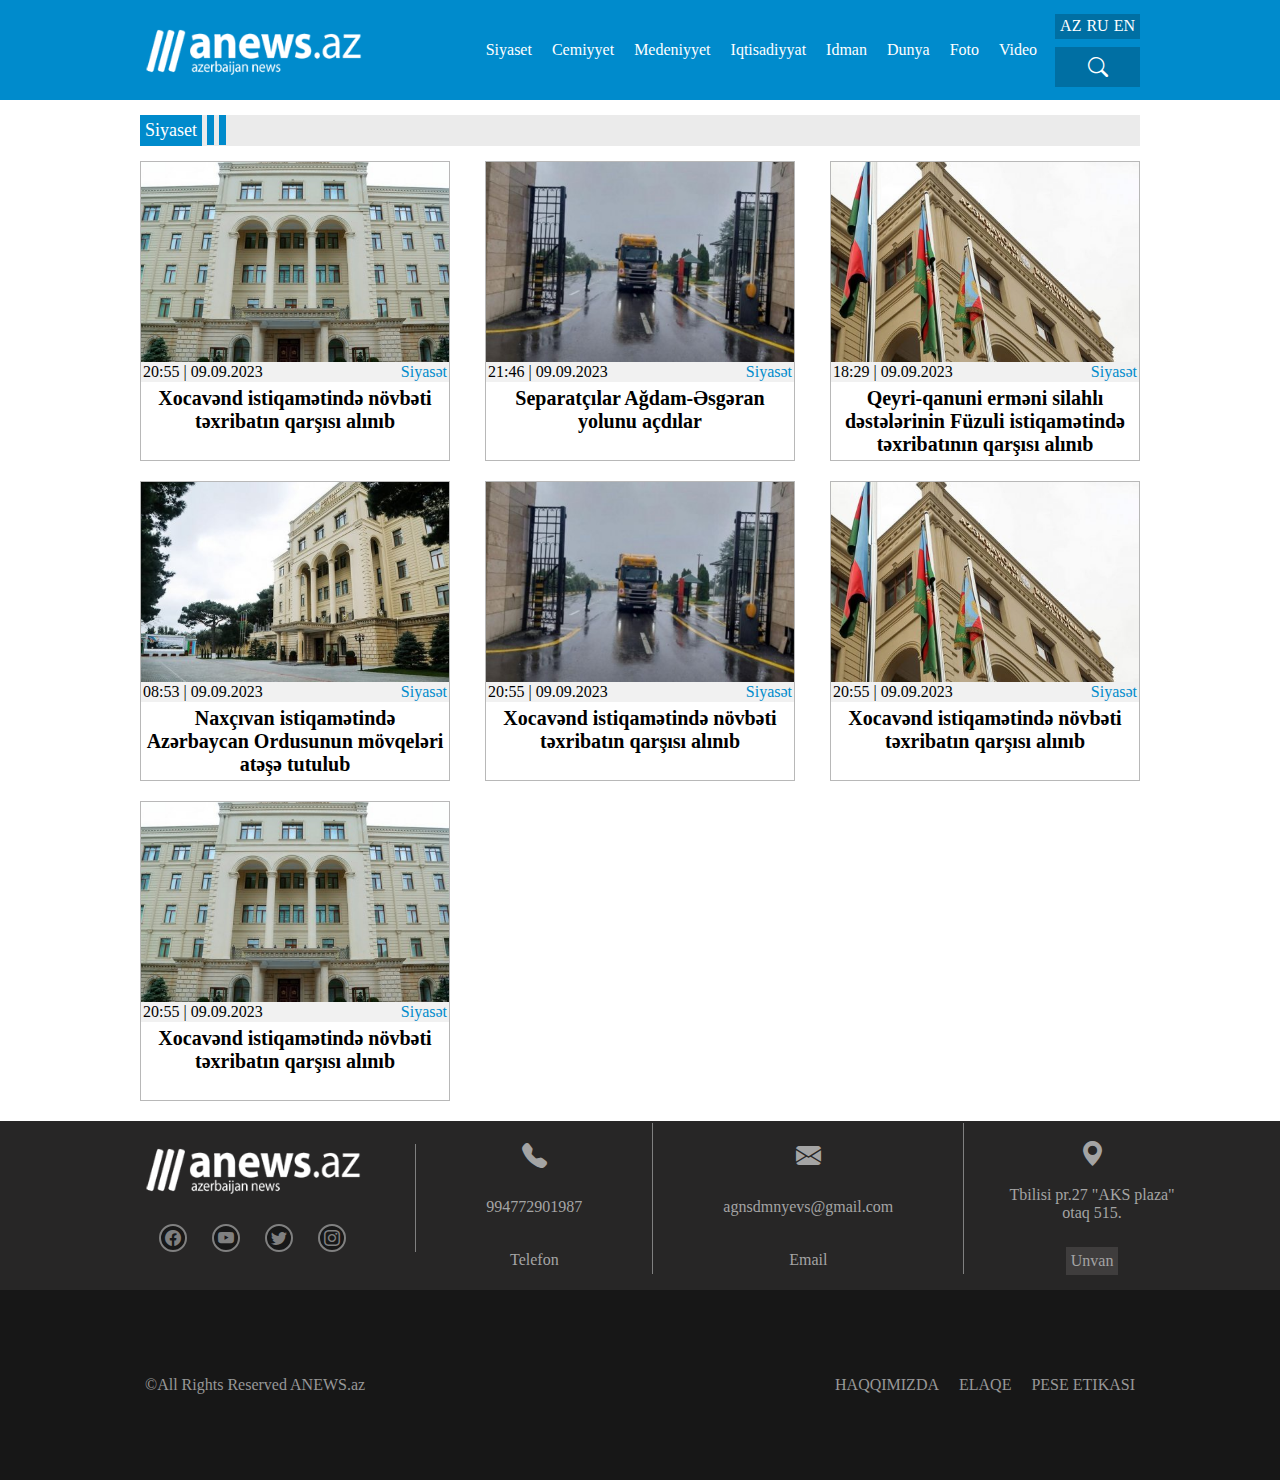
<file: anews/index.html>
<!DOCTYPE html <link rel="stylesheet" href="https://cdn.jsdelivr.net/npm/bootstrap-icons@1.10.5/font/bootstrap-icons.css">
<html lang="en">
<head>
    <meta charset="UTF-8">
    <meta name="viewport" content="width=device-width, initial-scale=1.0">
    <title>anews.az</title>
    <link rel="stylesheet" href="style.css">
    <link rel="stylesheet" href="https://cdn.jsdelivr.net/npm/bootstrap-icons@1.10.5/font/bootstrap-icons.css">
   
</head>
<body>
    <!-- Header start -->
    <header>
        <div class="headercontainer">
            <div class="leftheader">
                <img src="img/logo.png" alt="">
            </div>
            <div class="rightheader">
                <nav>
                    <ul>
                        <li>Siyaset</li>
                        <li>Cemiyyet</li>
                        <li>Medeniyyet</li>
                        <li>Iqtisadiyyat</li>
                        <li>Idman</li>
                        <li>Dunya</li>
                        <li>Foto</li>
                        <li>Video</li>
                    </ul>
                    <i class="bi bi-list"></i>
                </nav>
                <div class="logos">
                    <div class="az">
                        <div>AZ</div>
                        <div>RU</div>
                        <div>EN</div>
                    </div>
                    <div class="logo">
                        <i class="bi bi-search"></i>
                    </div>
                </div>
            </div>
             
        </div>
    </header>
    <!-- Header end -->



    <!-- Main start -->
    <main>
        <section>
            <div class="SectionHead">
                <div class="tittle">Siyaset</div>
                <div class="line"></div>
                <div class="line"></div>
            </div>
        </section>
        <section id="allbox">
            <a href="details.html">
                <div class="box">
                    <div class="imgbox">
                        <img src="img/img1.jpg" alt="">
                    </div>
                    <div class="centebox">
                        <div class="time">20:55 | 09.09.2023</div>
                        <div class="text1">Siyasət</div>
                    </div>
                    <div class="boxtitle1">
                        Xocavənd istiqamətində növbəti təxribatın qarşısı alınıb
                    </div>
                </div>
            </a>
            
            <div class="box">
                <div class="imgbox">
                    <img src="img/img2.jpg" alt="">
                </div>
                <div class="centebox">
                    <div class="time">21:46 | 09.09.2023</div>
                    <div class="text1">Siyasət</div>
                </div>
                <div class="boxtitle1">
                    Separatçılar Ağdam-Əsgəran yolunu açdılar
                </div>
            </div>
            <div class="box">
                <div class="imgbox">
                    <img src="img/img3.jpg" alt="">
                </div>
                <div class="centebox">
                    <div class="time">18:29 | 09.09.2023</div>
                    <div class="text1">Siyasət</div>
                </div>
                <div class="boxtitle1">
                    Qeyri-qanuni erməni silahlı dəstələrinin Füzuli istiqamətində təxribatının qarşısı alınıb
                
                </div>
            </div>
            <div class="box">
                <div class="imgbox">
                    <img src="img/img4.jpg" alt="">
                </div>
                <div class="centebox">
                    <div class="time">08:53 | 09.09.2023</div>
                    <div class="text1">Siyasət</div>
                </div>
                <div class="boxtitle1">
                    Naxçıvan istiqamətində Azərbaycan Ordusunun mövqeləri atəşə tutulub
                </div>
            </div>
            <div class="box">
                <div class="imgbox">
                    <img src="img/img2.jpg" alt="">
                </div>
                <div class="centebox">
                    <div class="time">20:55 | 09.09.2023</div>
                    <div class="text1">Siyasət</div>
                </div>
                <div class="boxtitle1">
                    Xocavənd istiqamətində növbəti təxribatın qarşısı alınıb
                </div>
            </div>
            <div class="box">
                <div class="imgbox">
                    <img src="img/img3.jpg" alt="">
                </div>
                <div class="centebox">
                    <div class="time">20:55 | 09.09.2023</div>
                    <div class="text1">Siyasət</div>
                </div>
                <div class="boxtitle1">
                    Xocavənd istiqamətində növbəti təxribatın qarşısı alınıb
                </div>
            </div>
            <div class="box">
                <div class="imgbox">
                    <img src="img/img1.jpg" alt="">
                </div>
                <div class="centebox">
                    <div class="time">20:55 | 09.09.2023</div>
                    <div class="text1">Siyasət</div>
                </div>
                <div class="boxtitle1">
                    Xocavənd istiqamətində növbəti təxribatın qarşısı alınıb
                </div>
            </div>
        </section>
        <section id="footer">
            <div class="contafooter">
                <div class="footeritems">
                    <div class="footeritemss">
                        <div class="footerimg">
                            <img src="img/logo (1).png" alt="">
                        </div>
                        <div class="footericon">
                            <i class="bi bi-facebook"></i>
                            <i class="bi bi-youtube"></i>
                            <i class="bi bi-twitter"></i>
                            <i class="bi bi-instagram"></i>
                        </div>
                    </div>
                </div>
                <div class="footeritems">
                    <div class="footeritem">
                    <i class="bi bi-telephone-fill"></i>
                    <div>994772901987 </div>
                    <div class="text">Telefon</div>
                 </div>
                    
                </div>
                <div class="footeritems">
                    <div class="footeritem">
                        <i class="bi bi-envelope-fill"></i>
                        <div >agnsdmnyevs@gmail.com </div>
                        <div class="text">Email</div>
                    </div>
                </div>
                <div class="footeritems1">
                    <i class="bi bi-geo-alt-fill"></i>
                    <div class="text23">Tbilisi pr.27 "AKS plaza" otaq 515.</div> 
                    <div class="text11">Unvan</div>
                </div>
            </div>
            <section id="footerend">
                    <div class="contafooterend">
                        <div class="leftend">
                            ©All Rights Reserved ANEWS.az
                        </div>
                        <div class="footerright">
                            <div>HAQQIMIZDA</div>
                            <div>ELAQE</div>
                            <div>PESE ETIKASI</div>
                        </div>
                    </div>
            </section>
           
           
        
        </section>
    </main>

    
    <!-- Main end -->
</body>
</html>
</file>
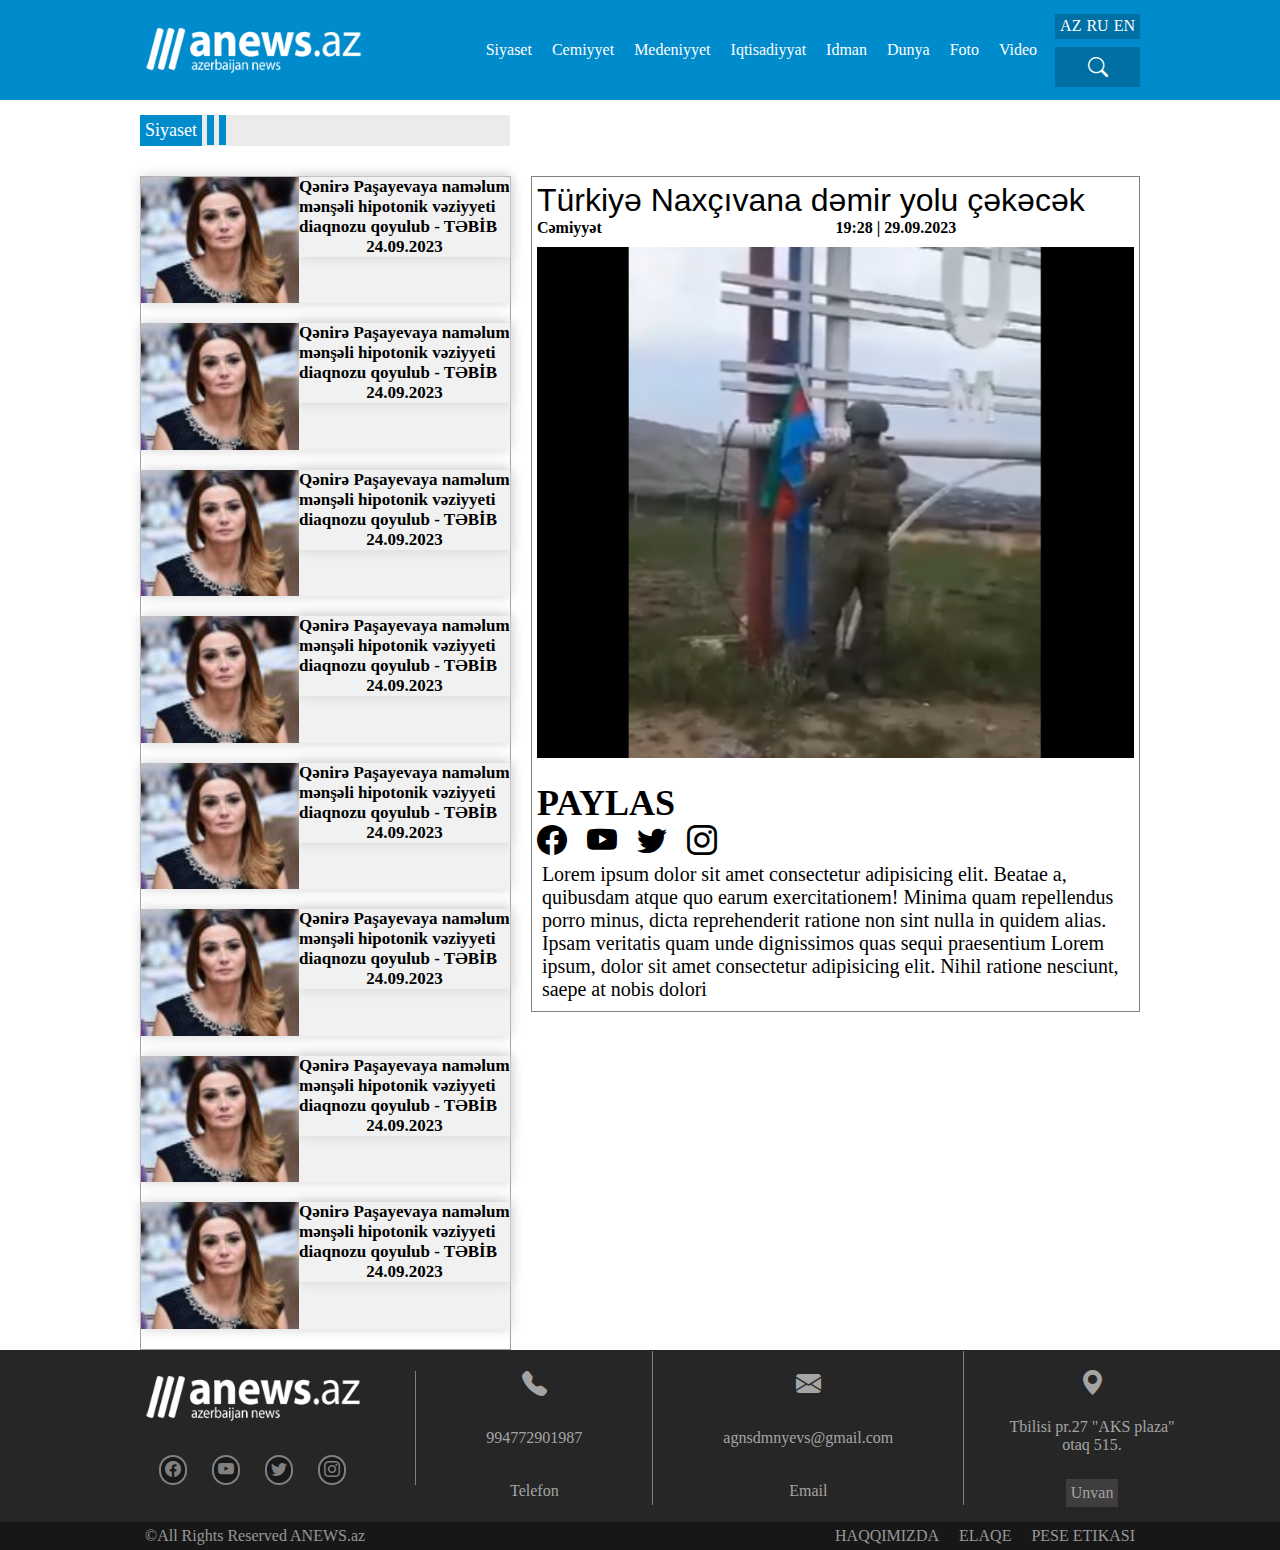
<file: anews/details.html>
<!DOCTYPE html>
<html lang="en">
<head>
    <meta charset="UTF-8">
    <meta name="viewport" content="width=device-width, initial-scale=1.0">
    <title>Document</title>
    <link rel="stylesheet" href="style.css">
    <link rel="stylesheet" href="https://cdn.jsdelivr.net/npm/bootstrap-icons@1.10.5/font/bootstrap-icons.css">
</head>
<body>
    
    <header>
        <div class="headercontainer">
            <div class="leftheader">
                <img src="img/logo.png" alt="">
            </div>
            <div class="rightheader">
                <nav>
                    <ul>
                        <li>Siyaset</li>
                        <li>Cemiyyet</li>
                        <li>Medeniyyet</li>
                        <li>Iqtisadiyyat</li>
                        <li>Idman</li>
                        <li>Dunya</li>
                        <li>Foto</li>
                        <li>Video</li>
                    </ul>
                    <i class="bi bi-list"></i>
                </nav>
                <div class="logos">
                    <div class="az">
                        <div>AZ</div>
                        <div>RU</div>
                        <div>EN</div>
                    </div>
                    <div class="logo">
                        <i class="bi bi-search"></i>
                    </div>
                </div>
            </div>
             
        </div>
    </header> 
    <main>
        <section>
            <div class="sectionheadr">
                <div class="SectionHeadx">
                    <div class="tittle">Siyaset</div>
                    <div class="line"></div>
                    <div class="line"></div>
                </div>
            </div>
            <section class="all-details">
                <section class="leftdetail">
                       
                        <div class="leftdetails">
                            <img src="img/1695541994_1544164571_qenire_pasayeva_101695541236 (1).jpg" alt="">
                            <div class="contaleft">
                                <span>
                                    Qənirə Paşayevaya naməlum mənşəli hipotonik vəziyyeti diaqnozu qoyulub - TƏBİB  
                                </span>
                                    <span>24.09.2023</span>
                            </div>
                        </div>
                        <div class="leftdetails">
                            <img src="img/1695541994_1544164571_qenire_pasayeva_101695541236 (1).jpg" alt="">
                            <div class="contaleft">
                                <span>
                                    Qənirə Paşayevaya naməlum mənşəli hipotonik vəziyyeti diaqnozu qoyulub - TƏBİB  
                                </span>
                                    <span>24.09.2023</span>
                            </div>
                        </div>
                        <div class="leftdetails">
                            <img src="img/1695541994_1544164571_qenire_pasayeva_101695541236 (1).jpg" alt="">
                            <div class="contaleft">
                                <span>
                                    Qənirə Paşayevaya naməlum mənşəli hipotonik vəziyyeti diaqnozu qoyulub - TƏBİB  
                                </span>
                                    <span>24.09.2023</span>
                            </div>
                        </div>
                        <div class="leftdetails">
                            <img src="img/1695541994_1544164571_qenire_pasayeva_101695541236 (1).jpg" alt="">
                            <div class="contaleft">
                                <span>
                                    Qənirə Paşayevaya naməlum mənşəli hipotonik vəziyyeti diaqnozu qoyulub - TƏBİB  
                                </span>
                                    <span>24.09.2023</span>
                            </div>
                        </div>
                        <div class="leftdetails">
                            <img src="img/1695541994_1544164571_qenire_pasayeva_101695541236 (1).jpg" alt="">
                            <div class="contaleft">
                                <span>
                                    Qənirə Paşayevaya naməlum mənşəli hipotonik vəziyyeti diaqnozu qoyulub - TƏBİB  
                                </span>
                                    <span>24.09.2023</span>
                            </div>
                        </div>
                        <div class="leftdetails">
                            <img src="img/1695541994_1544164571_qenire_pasayeva_101695541236 (1).jpg" alt="">
                            <div class="contaleft">
                                <span>
                                    Qənirə Paşayevaya naməlum mənşəli hipotonik vəziyyeti diaqnozu qoyulub - TƏBİB  
                                </span>
                                    <span>24.09.2023</span>
                            </div>
                        </div>
                        <div class="leftdetails">
                            <img src="img/1695541994_1544164571_qenire_pasayeva_101695541236 (1).jpg" alt="">
                            <div class="contaleft">
                                <span>
                                    Qənirə Paşayevaya naməlum mənşəli hipotonik vəziyyeti diaqnozu qoyulub - TƏBİB  
                                </span>
                                    <span>24.09.2023</span>
                            </div>
                        </div>
                        <div class="leftdetails">
                            <img src="img/1695541994_1544164571_qenire_pasayeva_101695541236 (1).jpg" alt="">
                            <div class="contaleft">
                                <span>
                                    Qənirə Paşayevaya naməlum mənşəli hipotonik vəziyyeti diaqnozu qoyulub - TƏBİB  
                                </span>
                                    <span>24.09.2023</span>
                            </div>
                        </div>
                    </div> 
                </section>
                <section class="rightdetails">
                    <div class="margin">
                        <div class="text45">Türkiyə Naxçıvana dəmir yolu çəkəcək</div>
                        <div class="big">
                           <div class="cemiyet"> Cəmiyyət</div>
                           <div class="time">19:28 | 29.09.2023</div>
                        </div>
                    </div>
                    <div>
                     <img src="img/1695579947_untitled333.png" alt="">
                    </div>
                    <div class="icon">
                    <div class="share">PAYLAS</div>
                         <div class="logoss">
                               <i class="bi bi-facebook"></i>
                               <i class="bi bi-youtube"></i>
                               <i class="bi bi-twitter"></i>
                               <i class="bi bi-instagram"></i>
                         </div>
                         </div>
                      <div class="text">
                       <div>
                        Lorem ipsum dolor sit amet consectetur adipisicing elit. Beatae a, quibusdam atque quo earum exercitationem! Minima quam repellendus porro minus, dicta reprehenderit ratione non sint 
                        nulla in quidem alias. Ipsam veritatis quam unde dignissimos quas sequi praesentium Lorem ipsum, dolor sit amet consectetur adipisicing elit. Nihil ratione nesciunt, saepe at nobis dolori
                       </div>
                      </div>
                     
                      
                 </section>
            </section>
           
            
        </section>
       
       
       


        <section id="footer">
            <div class="contafooter">
                <div class="footeritems">
                    <div class="footeritemss">
                        <div class="footerimg">
                            <img src="img/logo (1).png" alt="">
                        </div>
                        <div class="footericon">
                            <i class="bi bi-facebook"></i>
                            <i class="bi bi-youtube"></i>
                            <i class="bi bi-twitter"></i>
                            <i class="bi bi-instagram"></i>
                        </div>
                    </div>
                </div>
                <div class="footeritems">
                    <div class="footeritem">
                    <i class="bi bi-telephone-fill"></i>
                    <div>994772901987 </div>
                    <div class="text">Telefon</div>
                 </div>
                    
                </div>
                <div class="footeritems">
                    <div class="footeritem">
                        <i class="bi bi-envelope-fill"></i>
                        <div >agnsdmnyevs@gmail.com </div>
                        <div class="text">Email</div>
                    </div>
                </div>
                <div class="footeritems1">
                    <i class="bi bi-geo-alt-fill"></i>
                    <div class="text23">Tbilisi pr.27 "AKS plaza" otaq 515.</div> 
                    <div class="text11">Unvan</div>
                </div>
            </div>
            <section id="footerend">
                    <div class="contafooterend">
                        <div class="leftend">
                            ©All Rights Reserved ANEWS.az
                        </div>
                        <div class="footerright">
                            <div>HAQQIMIZDA</div>
                            <div>ELAQE</div>
                            <div>PESE ETIKASI</div>
                        </div>
                    </div>
            </section>
        </section>
    </main>
    
</body>
</html>
</file>
<file: anews/style.css>
*{
    margin: 0;
    padding: 0;
    box-sizing: border-box;
}
body{
    overflow-x:hidden;
}
/* Header Css start */


header{
    background-color:  #008bcc;
    position: sticky;
    top: 0;
    z-index: 100;

       
}
header .headercontainer{

    display: flex;
    justify-content: space-between;
    align-items: center;
    height: 100px;
    width: 1000px;
    margin: 0px auto;
 
  
}
header .headercontainer .rightheader{
    display: flex;
    align-items: center;
    gap: 18px;
}
header .rightheader ul{
    display: flex;
    align-items: center;
    list-style: none;
    gap: 20px;
    color: white;
    cursor: pointer;
}

.logos .az{
    display: flex;
    align-items: center;
    justify-content: center;
    gap: 5px;
    background-color: rgba(0,0,0,.2);
    padding: 5px;
    width: 100%;
    height: 25px;
    font-size: 16px;
    cursor: pointer;
}
.logo{
    background-color: rgba(0,0,0,.2);
    width: 100%;
    height: 40px;
    padding: 10px 0;
    display: flex;
    justify-content: center;
   
}
nav{
    display: flex;
    gap: 10px;
   
  
}
nav i{
    color: white;
    font-size: 40px;
    cursor: pointer;
    text-align: center;
    display: none;
   
   
}
.logo i{
    font-size: 20px;
    cursor: pointer;
}
.logos{
    display: flex;
    align-items: center;
    flex-direction: column;
    gap: 8px;
    color: white;
   
}
.leftheader img{
    height: 50px;
    cursor: pointer;
}
/* Header Css end */


/* details css start */
.leftdetail div{
    box-shadow: 0px 0px 12px rgb(212, 210, 210);
    height: 80%;
    width: 100%;

}
.leftdetail{
    width: 39%;
    border: 1px solid rgb(158, 158, 158);
}
.all-details{
    display: flex;
    gap: 20px;
    
}
.leftdetail div img{
    width: 75%;
    height: 76%;
    cursor: pointer;
    
}
.contaleft{
    background-color: #f1f1f1;
}
.leftdetails{
    background-color: #f1f1f1;
    display: flex;
    margin-bottom: 20px;
}
.contaleft{
    display: flex;
    flex-direction: column;
    justify-content: center;
    align-items: center;
}
.contaleft span{
    font-size: 17px;
    font-weight: bolder;

}
main section{
    width: 1000px;
    margin: auto;
}
.rightdetails {
    width: 50vw;
    border: 1px solid gray;
    padding: 5px;

}
.rightdetails div{
    height: 100%;
    width: 100%;
    
}
.rightdetails div img{
    height: 85%;
    width: 100%;

}
.text45{
    font-size: 32px;
    font-family:Arial, Helvetica, sans-serif;
    font: bolder;
}
.big{
    display: flex;
}
.big .cemiyet {
    font-weight: bolder;
}
.big .time{
    font-weight: bolder;
}
.margin{
    padding-bottom:10px ;
}
.share{
    font-size: 36px;
    font-weight: bolder;
}
.text div{
    font-size: 20px;
}
.icon{
    display: flex;
    justify-content: center;
    flex-direction: column;
    padding-top: 20px;
    align-items: center;
}
.logoss{
    display: flex;
    gap: 20px;
    font-size: 30px;
}
/* details css end */



/* main css start */
#allbox a{
    text-decoration: none;
    color: black;


}

main section{
    margin-top: 15px;
}
.line{
    background-color: #008bcc;
    width: 1px;
}
.SectionHead{
    background-color: #eaeaeaf1;
    display: flex;
    gap: 5px;
}
.SectionHeadx{
    background-color: #eaeaeaf1;
    display: flex;
    gap: 5px;
    width: 100%;
    height: 100%;

}
.sectionheadr{
    width: 37%;
}
.tittle{
    color: white;
    padding: 5px;
    font-size: 18px;
    cursor: pointer;
}
.line{
    height: 30px;
    width: 7px;
}
main section .SectionHead div{
    background-color: #008bcc;
}
#allbox .box{
    height: 300px;
    width: 310px;
    border: 1px solid rgb(184, 184, 184);
   }
   #allbox{
    display: flex;
    justify-content: space-between;
    flex-wrap: wrap;
    gap: 20px;

   }
   .SectionHead{
    margin-top: 10px;
   }
   .tittle{
    color: white;
    background-color: #008bcc;
   }
#allbox .box .imgbox{
    height: 200px;
    width: 100%;
    overflow: hidden;
    
   }
#allbox .box .imgbox img{
    width: 100%;
    height: 100%;
    object-fit: cover;
    transition: 0.5s ease;

}

.centebox{
    background-color: #f1f1f1;
    padding: 8px 2px;
    display: flex;
    align-items: center;
    justify-content: space-between;
    height: 20px;
    
}
.boxtitle1{
    height: 60px;
    padding: 5px;
    text-align: center;
    font-weight: 700;
    font-size: 20px;
    cursor: pointer;
}

.text1{
    color: #008bcc;
    cursor: pointer;
}
.box:hover{
    box-shadow: 0px 0px 12px rgb(212, 210, 210);
}
#allbox .box:hover img{
    transform: scale(1.1);
    cursor: pointer;
   
}
#allbox .box:hover .boxtitle1{
    color: #008bcc;
}
#footer{ 
    background-color:rgb(39, 38, 38);
    width: 100%;
    padding: 0;
    height: 190px;
    margin: 0px;
}
.contafooter{
    width: 1100px;
    margin: 0 auto;
    color: #a4a4a4;
    display: flex;
    justify-content: space-evenly;
    align-items: center;
}
.contafooter .footeritems .footeritem{
    border-right: 1px solid gray;
    padding: 0px 70px;
    display: flex;
    flex-direction: column;
    gap: 30px;
    align-items: center;
}

.contafooter .footeritemss{
    border-right: 1px solid gray;
    padding:0px 50px;
    display: flex;
    flex-direction: column;
    gap: 30px;
    align-items: center;
    text-align: center;
}
.contafooter .footeritems1{ 
    display: flex;
    flex-direction: column;
    gap: 20px;
    align-items: center;
    text-align: center;
    padding-left: 30px;
}

.footerimg{
    height: 100%;
    width: 100%;
}
.footerimg img{
    height: 100%;
    width: 100%;
    cursor: pointer;
   
}
 .footeritems .footericon{
    display: flex;
    gap: 25px;
}
.footeritems .footericon i{
   font-size: 16px;
   border: 2px solid ;
   border-radius: 15px;
   text-align: center;
   padding: 4px;
   cursor: pointer;
   background-color: rgb(24, 24, 24);
   color: gray;
}

.text11{
    background-color: rgb(63, 61, 61);
    padding: 5px;
    margin-top: 5px;
    
}
.text{
    padding: 5px;
}
.footeritem i{
    font-size: 25px;
    cursor: pointer;
    padding-top: 20px;
}
.footeritems1 i{
    padding-top: 20px;
    font-size: 25px;
    cursor: pointer;
}
#footerend{
    width: 100%;
    background-color: rgb(23, 23, 23);
}

.contafooterend{
    width: 1000px;
    margin: 0px auto;
    display: flex;
    justify-content: space-between;
    align-items: center;
    color: rgb(152, 152, 152);
    align-items: center;
    height: 100%;
    padding: 5px;
}
.footerright{
    display: flex;
    gap: 20px;
    cursor: pointer;
}

#allbox{
    margin-bottom: 20px;
   }
/* main css end */



/* Responsive start */
@media only screen and (max-width: 1050px){
     ul li{
        display: none;
    }
    nav i{
        display: block;
       
    }
   .rightheader{
    flex-direction: row-reverse;
   }


   header .headercontainer{
    width: 100%;
   
   }
   main{
    width: 100%;
   }
   
   
   main section{
    width: 100%;
   }

   .SectionHead{
    background-color: #eaeaeaf1;
   
   }
   #allbox{
    display: flex;
    flex-wrap: wrap;
    align-items: center;
    justify-content: center;
    width: 100%;
}
.footeritemss img{
    width: 85%;
    height: 85%;
}
.contafooter .footeritems .footeritem{
    border: none;
    gap: 10px;
  
   

}
.contafooter .footeritems1{
    gap: 0;
   

}
.footericon i{
    font-size: 5px;
    border: 1px solid;
}
.footeritemss{
    float: left;

}
.text11{
    display: none;
}
.footeritems{
    padding-bottom: 30px ;
   

}
.contafooter i{
    font-size: 15px;

}
.footeritemss{
    width: 97vw;

}
.footeritemss img{
    height: 90%;
    width: 60%;
}
.footeritem{
    width: 97vw;
}
.footeritems1{
    display: flex; 
   
}
.footeritems {
    display: flex;
   
}
.sectionheadr{
    display: none;
}
.contafooter{
    width: 100%;
    background-color: rgb(42, 42, 42);
    flex-direction: column;
    margin: 0;
    padding-bottom: 20px;
    padding-top: 10px;
    
}
.contafooterend{
     
    width: 100%;
    background-color: rgb(64, 64, 64);
   
}
.footerright {
    padding-right: 10px;
    margin: 0;
}
.footerright div{
    font-size: 13px;
}
.leftend{
    padding: 0;
    margin: 0;
}
.leftend div {
    font-size: 13px;
}
#footerend{
    margin: 0;
    padding: 0;
   
}
.contafooter .footeritemss{
    gap: 0;
    padding: 20px 30px ;
    border-right: none;
    padding-bottom: 3px ;
    
}
.text23{
    padding-right: 25px;
}
.contafooter .footeritems{
    border-bottom: 2px solid gray;
    gap: 0;
    text-align: center;
  
}
.contafooter .footeritems .footericon{
    text-align: center;
    

}

.footeritems1 i{
    text-align: center;
    padding-right: 30px;
    gap: 0;
    border: none; 
    
  
  
}


.all-details{
    display: flex;
    flex-direction: column;
    flex-direction: column-reverse;
}
.all-details  .rightdetails img{
    width: 100%;
    height: 100%;

}
.footeritems1{
    border-bottom: 2px solid gray;
    text-align: center;
    padding-bottom: 30px ;
    border: none;
}
#footer{
    width: 100%;
    margin: 0;
}
.text{
    display: none;
}
.footeritem{
    display: flex;
}


   
} 
@media only screen and (max-width: 400px){
    .leftdetail,.rightdetails{
    width: 100%;
    }
    
    main section{

        width: 100%;
    }
    main{
       
        width: 100%;
    }
    #allbox{
        display: flex;     
        align-items: center;
        justify-content: center;
        width: 100%;
    }
    .SectionHeadx{
        flex-wrap: wrap;
        width: 100%;
    }
}
@media only screen and (max-width: 496px){
    #allbox{
        display: grid;
        grid-template-columns: 1fr 1fr;
        display: flex;
        flex-wrap: wrap;
        align-items: center;
        justify-content: center;
    }

}
</file>
